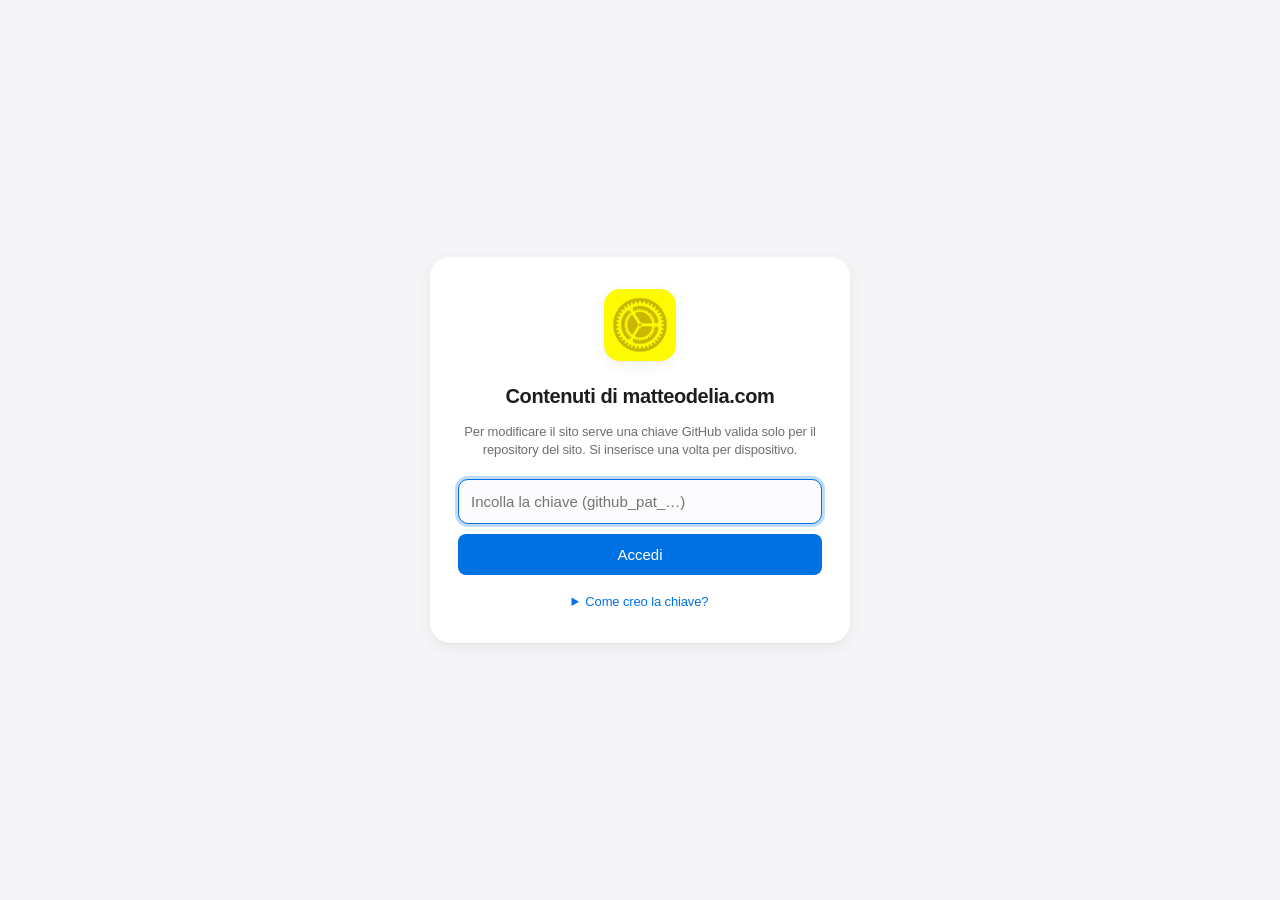
<file: editor/index.html>
<!DOCTYPE html>
<html lang="it">

<head>
	<meta charset="utf-8">
	<meta name="viewport" content="width=device-width, initial-scale=1, viewport-fit=cover">
	<meta name="robots" content="noindex, nofollow">
	<title>Contenuti</title>
	<meta name="apple-mobile-web-app-capable" content="yes">
	<meta name="mobile-web-app-capable" content="yes">
	<meta name="apple-mobile-web-app-status-bar-style" content="default">
	<meta name="apple-mobile-web-app-title" content="Contenuti">
	<meta name="theme-color" content="#f5f5f7" media="(prefers-color-scheme: light)">
	<meta name="theme-color" content="#000000" media="(prefers-color-scheme: dark)">
	<link rel="manifest" href="manifest.webmanifest">
	<link rel="apple-touch-icon" href="icona-180.png">
	<link rel="icon" href="icona-180.png">
	<link rel="stylesheet" href="editor.css">
</head>

<body>
	<!-- ACCESSO: la chiave GitHub resta solo su questo dispositivo -->
	<section id="accesso" hidden>
		<div class="accesso-scheda">
			<img src="icona-180.png" alt="" class="accesso-icona">
			<h1>Contenuti di matteodelia.com</h1>
			<p class="secondario">Per modificare il sito serve una chiave GitHub valida solo per il repository del sito. Si inserisce una volta per dispositivo.</p>
			<form id="accesso-form">
				<input id="accesso-chiave" type="password" placeholder="Incolla la chiave (github_pat_…)" autocomplete="off" spellcheck="false">
				<button class="bottone primario" type="submit">Accedi</button>
			</form>
			<p id="accesso-errore" class="errore" hidden></p>
			<details class="accesso-aiuto">
				<summary>Come creo la chiave?</summary>
				<ol>
					<li>Apri <a href="https://github.com/settings/personal-access-tokens/new" target="_blank" rel="noopener">github.com → Fine-grained token</a>.</li>
					<li>Nome: <em>Contenuti sito</em>. Scadenza: quella che preferisci.</li>
					<li>Repository access: <em>Only select repositories</em> → <em>matteodelia/matteodelia.github.io</em>.</li>
					<li>Permissions → Repository permissions → <em>Contents</em>: <em>Read and write</em>.</li>
					<li>Genera la chiave, copiala e incollala qui sopra.</li>
				</ol>
			</details>
		</div>
	</section>

	<!-- EDITOR -->
	<div id="editor" hidden>
		<header class="barra">
			<div class="barra-titolo">
				<!-- due sezioni: i contenuti del sito e le statistiche (insight.js) -->
				<div class="segmenti viste" role="tablist" aria-label="Sezione">
					<button data-vista="contenuti" class="attivo" role="tab">Contenuti</button>
					<button data-vista="insight" role="tab">Insight</button>
				</div>
				<span id="stato" class="stato"></span>
			</div>
			<div class="barra-azioni">
				<button id="bottone-anteprima" class="bottone">Anteprima</button>
				<button id="bottone-pubblica" class="bottone primario" disabled>Pubblica</button>
				<button id="bottone-menu" class="bottone icona" aria-label="Altro">
					<svg viewBox="0 0 20 20" width="18" height="18"><circle cx="4" cy="10" r="1.6"/><circle cx="10" cy="10" r="1.6"/><circle cx="16" cy="10" r="1.6"/></svg>
				</button>
				<div id="menu" class="menu" hidden>
					<button data-azione="annulla-bozza">Annulla le modifiche non pubblicate</button>
					<button data-azione="ricarica">Ricarica da GitHub</button>
					<a href="https://matteodelia.com" target="_blank" rel="noopener">Apri matteodelia.com</a>
					<hr>
					<button data-azione="esci" class="pericolo">Scollega questo dispositivo</button>
				</div>
			</div>
		</header>

		<main id="contenuti" class="contenuto">
			<nav id="indice" class="indice"></nav>
			<div id="categorie" class="categorie"></div>
		</main>

		<!-- INSIGHT: le statistiche del sito, lette dall'archivio privato (insight.js) -->
		<main id="insight" class="insight" hidden></main>

		<!-- PANNELLO DEL PROGETTO -->
		<aside id="pannello" class="pannello" hidden>
			<div class="pannello-testa">
				<div>
					<div id="pannello-categoria" class="secondario piccolo"></div>
					<h2 id="pannello-titolo"></h2>
				</div>
				<button id="pannello-chiudi" class="bottone icona" aria-label="Chiudi">
					<svg viewBox="0 0 20 20" width="16" height="16"><path d="M5 5l10 10M15 5L5 15" stroke="currentColor" stroke-width="1.8" stroke-linecap="round" fill="none"/></svg>
				</button>
			</div>
			<div class="pannello-corpo">
				<div class="media-grande">
					<video id="campo-video-anteprima" muted loop playsinline autoplay></video>
					<div id="campo-video-vuoto" class="media-vuoto">Nessun video</div>
					<div class="media-azioni">
						<label class="bottone vetro">Sostituisci video<input id="campo-video-file" type="file" accept="video/mp4" hidden></label>
					</div>
					<div id="campo-video-nome" class="media-nome"></div>
				</div>

				<div class="gruppo">
					<label class="campo"><span>Title</span><input id="campo-title" type="text"></label>
					<label class="campo"><span>Subtitle</span><input id="campo-subtitle" type="text"></label>
					<label class="campo"><span>Description</span><input id="campo-description" type="text"></label>
				</div>

				<div class="gruppo">
					<label class="campo verticale"><span>Role <em class="secondario">una riga per credito, una riga vuota per uno spazio</em></span><textarea id="campo-role" rows="8" spellcheck="false"></textarea></label>
				</div>

				<div class="gruppo">
					<label class="campo"><span>Film su Vimeo</span><input id="campo-vimeo" type="text" inputmode="url" placeholder="id o link del video" spellcheck="false"></label>
					<div id="campo-vimeo-info" class="vimeo-info"></div>
				</div>

				<div class="gruppo foto">
					<!-- lo schermo del telefono: la foto si trascina a destra e sinistra -->
					<div id="telefono" class="telefono" title="Trascina a destra o a sinistra · doppio clic per centrare">
						<img id="campo-foto-anteprima" alt="" draggable="false">
						<div id="campo-foto-vuoto" class="media-vuoto">Nessuna foto</div>
					</div>
					<div class="foto-testo">
						<div class="foto-titolo">Foto per telefono</div>
						<div id="campo-foto-nome" class="secondario piccolo"></div>
						<div class="secondario piccolo foto-aiuto">Trascina la foto nel telefono per scegliere la parte che si vede.</div>
						<div id="campo-foto-stato" class="foto-stato"></div>
						<div class="foto-azioni">
							<div class="foto-riga">
								<button id="campo-foto-ruota" class="bottone">Ruota</button>
								<button id="campo-foto-centra" class="bottone">Centra</button>
							</div>
							<label class="bottone">Scegli foto…<input id="campo-foto-file" type="file" accept="image/jpeg,image/png,image/webp" hidden></label>
							<button id="campo-foto-fotogramma" class="bottone">Usa il fotogramma del video</button>
						</div>
					</div>
				</div>

				<button id="bottone-elimina" class="bottone pericolo largo">Elimina progetto</button>
			</div>
		</aside>
	</div>

	<!-- ANTEPRIMA -->
	<div id="anteprima" class="anteprima" hidden>
		<div class="anteprima-barra">
			<div class="segmenti" role="tablist">
				<button data-schermo="computer" class="attivo">Computer</button>
				<button data-schermo="iphone">iPhone</button>
			</div>
			<div class="anteprima-azioni">
				<button id="anteprima-ricarica" class="bottone">Ricarica</button>
				<button id="anteprima-chiudi" class="bottone primario">Fine</button>
			</div>
		</div>
		<div id="anteprima-scena" class="anteprima-scena">
			<div id="anteprima-cornice" class="cornice computer"><iframe id="anteprima-frame" title="Anteprima del sito"></iframe></div>
		</div>
		<p class="anteprima-nota secondario piccolo">Anteprima della bozza. Video e foto appena caricati si vedono dopo la pubblicazione.</p>
	</div>

	<!-- DIALOGO -->
	<div id="dialogo" class="dialogo-sfondo" hidden>
		<div class="dialogo">
			<h3 id="dialogo-titolo"></h3>
			<div id="dialogo-testo" class="secondario"></div>
			<div class="dialogo-azioni">
				<button id="dialogo-annulla" class="bottone">Annulla</button>
				<button id="dialogo-ok" class="bottone primario">OK</button>
			</div>
		</div>
	</div>

	<div id="avviso" class="avviso" hidden></div>

	<script src="editor.js"></script>
	<script src="insight.js"></script>
</body>

</html>
</file>
<file: editor/editor.css>
/* EDITOR DEI CONTENUTI - stile minimal macOS / iOS, chiaro e scuro */
:root {
  --sfondo: #f5f5f7;
  --superficie: #ffffff;
  --superficie-2: #fbfbfd;
  --riempimento: rgba(120, 120, 128, 0.12);
  --testo: #1d1d1f;
  --secondario: #6e6e73;
  --terziario: #a1a1a6;
  --separatore: rgba(60, 60, 67, 0.14);
  --accento: #0071e3;
  --accento-testo: #ffffff;
  --pericolo: #ff3b30;
  --avviso: #ff9f0a;
  --ok: #34c759;
  --ombra: 0 1px 1px rgba(0, 0, 0, 0.04), 0 4px 16px rgba(0, 0, 0, 0.06);
  --ombra-alta: 0 12px 40px rgba(0, 0, 0, 0.18);
  --barra: rgba(245, 245, 247, 0.78);
  --raggio: 14px;
  --pannello: 420px;
  --barra-altezza: 55px;
  color-scheme: light dark;
}

@media (prefers-color-scheme: dark) {
  :root {
    --sfondo: #000000;
    --superficie: #1c1c1e;
    --superficie-2: #2c2c2e;
    --riempimento: rgba(120, 120, 128, 0.24);
    --testo: #f5f5f7;
    --secondario: #98989d;
    --terziario: #636366;
    --separatore: rgba(84, 84, 88, 0.6);
    --accento: #0a84ff;
    --ombra: none;
    --ombra-alta: 0 12px 40px rgba(0, 0, 0, 0.6);
    --barra: rgba(0, 0, 0, 0.72);
  }
}

* {
  box-sizing: border-box;
}

html,
body {
  margin: 0;
  background: var(--sfondo);
  color: var(--testo);
  font: 13px/1.4 -apple-system, BlinkMacSystemFont, "SF Pro Text", "Helvetica Neue", sans-serif;
  letter-spacing: -0.01em;
  -webkit-font-smoothing: antialiased;
  -webkit-tap-highlight-color: transparent;
}

[hidden] {
  display: none !important;
}

h1,
h2,
h3 {
  margin: 0;
  letter-spacing: -0.02em;
}

.secondario {
  color: var(--secondario);
}

.piccolo {
  font-size: 11px;
}

.errore {
  color: var(--pericolo);
}

a {
  color: var(--accento);
  text-decoration: none;
}

/* BOTTONI */
.bottone {
  appearance: none;
  border: 0;
  border-radius: 8px;
  padding: 6px 13px;
  font: inherit;
  font-weight: 500;
  color: var(--testo);
  background: var(--riempimento);
  cursor: pointer;
  display: inline-flex;
  align-items: center;
  justify-content: center;
  gap: 6px;
  white-space: nowrap;
  transition: background 0.15s, opacity 0.15s, transform 0.1s;
}

.bottone:hover {
  background: rgba(120, 120, 128, 0.2);
}

.bottone:active {
  transform: scale(0.97);
}

.bottone:disabled {
  opacity: 0.4;
  cursor: default;
  transform: none;
}

.bottone.primario {
  background: var(--accento);
  color: var(--accento-testo);
}

.bottone.primario:hover {
  filter: brightness(1.08);
}

.bottone.pericolo {
  color: var(--pericolo);
}

.bottone.icona {
  padding: 6px;
  width: 30px;
  height: 30px;
  color: var(--secondario);
  fill: currentColor;
}

.bottone.largo {
  width: 100%;
  padding: 10px;
}

.bottone.vetro {
  background: rgba(0, 0, 0, 0.45);
  color: #fff;
  -webkit-backdrop-filter: blur(20px);
  backdrop-filter: blur(20px);
}

/* ACCESSO */
#accesso {
  min-height: 100vh;
  min-height: 100dvh;
  display: grid;
  place-items: center;
  padding: 24px 16px;
}

.accesso-scheda {
  width: 100%;
  max-width: 420px;
  background: var(--superficie);
  border-radius: 20px;
  padding: 32px 28px;
  box-shadow: var(--ombra);
  text-align: center;
}

.accesso-icona {
  width: 72px;
  height: 72px;
  border-radius: 16px;
  box-shadow: var(--ombra);
}

.accesso-scheda h1 {
  font-size: 20px;
  margin: 16px 0 6px;
}

#accesso-form {
  display: flex;
  flex-direction: column;
  gap: 10px;
  margin-top: 20px;
}

#accesso-form input {
  font: inherit;
  font-size: 15px;
  padding: 11px 12px;
  border-radius: 10px;
  border: 1px solid var(--separatore);
  background: var(--superficie-2);
  color: var(--testo);
  outline: none;
}

#accesso-form input:focus {
  border-color: var(--accento);
  box-shadow: 0 0 0 3px rgba(0, 113, 227, 0.25);
}

#accesso-form .bottone {
  padding: 10px;
  font-size: 15px;
}

.accesso-aiuto {
  margin-top: 18px;
  text-align: left;
  color: var(--secondario);
}

.accesso-aiuto summary {
  cursor: pointer;
  color: var(--accento);
  text-align: center;
}

.accesso-aiuto ol {
  padding-left: 18px;
  line-height: 1.6;
}

/* BARRA IN ALTO */
.barra {
  position: sticky;
  top: 0;
  z-index: 20;
  display: flex;
  align-items: center;
  justify-content: space-between;
  gap: 12px;
  padding: 12px 20px;
  padding-top: max(12px, env(safe-area-inset-top));
  background: var(--barra);
  -webkit-backdrop-filter: saturate(180%) blur(20px);
  backdrop-filter: saturate(180%) blur(20px);
  border-bottom: 0.5px solid var(--separatore);
}

.barra-titolo {
  display: flex;
  align-items: baseline;
  gap: 12px;
  min-width: 0;
}

.barra-titolo h1 {
  font-size: 17px;
  font-weight: 600;
}

.stato {
  color: var(--secondario);
  font-size: 12px;
  white-space: nowrap;
  overflow: hidden;
  text-overflow: ellipsis;
}

.stato .punto {
  display: inline-block;
  width: 7px;
  height: 7px;
  border-radius: 50%;
  margin-right: 6px;
  background: var(--ok);
  vertical-align: 1px;
}

.stato.modificato .punto {
  background: var(--avviso);
}

.barra-azioni {
  position: relative;
  display: flex;
  align-items: center;
  gap: 8px;
}

.menu {
  position: absolute;
  top: 38px;
  right: 0;
  min-width: 260px;
  padding: 5px;
  border-radius: 10px;
  background: var(--superficie);
  box-shadow: var(--ombra-alta);
  border: 0.5px solid var(--separatore);
  display: flex;
  flex-direction: column;
}

.menu button,
.menu a {
  appearance: none;
  border: 0;
  background: none;
  font: inherit;
  color: var(--testo);
  text-align: left;
  padding: 7px 10px;
  border-radius: 6px;
  cursor: pointer;
}

.menu button:hover,
.menu a:hover {
  background: var(--accento);
  color: #fff;
}

.menu .pericolo {
  color: var(--pericolo);
}

.menu hr {
  border: 0;
  border-top: 0.5px solid var(--separatore);
  margin: 4px 6px;
}

/* CONTENUTO */
.contenuto {
  max-width: 880px;
  margin: 0 auto;
  padding: 8px 20px 80px;
  transition: margin 0.3s ease;
}

body.con-pannello .contenuto {
  margin-right: calc(var(--pannello) + 20px);
}

@media (min-width: 1400px) {
  body.con-pannello .contenuto {
    margin-right: auto;
    transform: translateX(calc(var(--pannello) / -2));
  }
}

.indice {
  position: sticky;
  top: var(--barra-altezza);
  z-index: 10;
  display: flex;
  gap: 6px;
  padding: 12px 0;
  background: linear-gradient(var(--sfondo) 70%, transparent);
  overflow-x: auto;
  scrollbar-width: none;
}

.indice button {
  appearance: none;
  border: 0;
  font: inherit;
  font-weight: 500;
  padding: 5px 12px;
  border-radius: 999px;
  background: var(--riempimento);
  color: var(--testo);
  cursor: pointer;
  white-space: nowrap;
}

.indice button span {
  color: var(--secondario);
  margin-left: 4px;
}

.categoria {
  margin-top: 26px;
  scroll-margin-top: 110px;
}

.categoria-testa {
  display: flex;
  align-items: baseline;
  justify-content: space-between;
  padding: 0 4px 8px;
}

.categoria-testa h2 {
  font-size: 22px;
  font-weight: 700;
}

.categoria-testa .conta {
  color: var(--secondario);
}

.lista {
  list-style: none;
  margin: 0;
  padding: 0;
  background: var(--superficie);
  border-radius: var(--raggio);
  box-shadow: var(--ombra);
  overflow: hidden;
  position: relative;
}

/* RIGA DI UN PROGETTO */
.riga {
  position: relative;
  display: grid;
  grid-template-columns: 28px 112px 1fr auto;
  align-items: center;
  gap: 12px;
  height: 80px;
  padding: 0 14px 0 6px;
  background: var(--superficie);
  cursor: pointer;
  user-select: none;
  -webkit-user-select: none;
  transition: background 0.15s;
}

.riga + .riga::before,
.riga + .aggiungi::before {
  content: "";
  position: absolute;
  top: 0;
  left: 152px;
  right: 0;
  border-top: 0.5px solid var(--separatore);
}

.riga:hover {
  background: var(--superficie-2);
}

.riga.selezionata {
  background: rgba(0, 113, 227, 0.1);
}

.riga.si-muove {
  transition: transform 0.2s ease;
}

.riga.trascinata {
  z-index: 5;
  border-radius: 10px;
  box-shadow: var(--ombra-alta);
  transition: box-shadow 0.2s, border-radius 0.2s;
  cursor: grabbing;
}

.riga.trascinata::before {
  display: none;
}

.maniglia {
  appearance: none;
  border: 0;
  background: none;
  height: 100%;
  width: 28px;
  color: var(--terziario);
  cursor: grab;
  touch-action: none;
  display: grid;
  place-items: center;
  padding: 0;
}

.maniglia svg {
  fill: currentColor;
}

.miniatura {
  position: relative;
  width: 112px;
  height: 63px;
  border-radius: 8px;
  overflow: hidden;
  background: #111;
}

.miniatura img,
.miniatura video {
  position: absolute;
  inset: 0;
  width: 100%;
  height: 100%;
  object-fit: cover;
}

.miniatura video {
  opacity: 0;
  transition: opacity 0.25s;
}

.riga:hover .miniatura video.pronto {
  opacity: 1;
}

.testi {
  min-width: 0;
}

.testi .titolo {
  font-size: 15px;
  font-weight: 600;
  white-space: nowrap;
  overflow: hidden;
  text-overflow: ellipsis;
}

.testi .sotto {
  color: var(--secondario);
  white-space: nowrap;
  overflow: hidden;
  text-overflow: ellipsis;
  margin-top: 2px;
}

.riga-destra {
  display: flex;
  align-items: center;
  gap: 10px;
  color: var(--terziario);
}

.numero {
  font-variant-numeric: tabular-nums;
  font-size: 12px;
}

.incompleto {
  font-size: 11px;
  font-weight: 500;
  color: var(--avviso);
  background: rgba(255, 159, 10, 0.14);
  padding: 2px 7px;
  border-radius: 999px;
}

.nuovo {
  font-size: 11px;
  font-weight: 500;
  color: var(--accento);
  background: rgba(0, 113, 227, 0.12);
  padding: 2px 7px;
  border-radius: 999px;
}

.aggiungi {
  position: relative;
  appearance: none;
  border: 0;
  width: 100%;
  height: 48px;
  background: var(--superficie);
  color: var(--accento);
  font: inherit;
  font-size: 14px;
  font-weight: 500;
  text-align: left;
  padding: 0 0 0 152px;
  cursor: pointer;
}

.aggiungi:hover {
  background: var(--superficie-2);
}

.lista-vuota {
  padding: 18px;
  color: var(--secondario);
  text-align: center;
}

/* PANNELLO DEL PROGETTO: parte sotto la barra, così Anteprima e Pubblica restano raggiungibili */
.pannello {
  position: fixed;
  top: var(--barra-altezza);
  right: 0;
  bottom: 0;
  width: var(--pannello);
  z-index: 30;
  background: var(--superficie);
  border-left: 0.5px solid var(--separatore);
  box-shadow: var(--ombra-alta);
  display: flex;
  flex-direction: column;
  animation: entra 0.28s cubic-bezier(0.2, 0.8, 0.2, 1);
}

@keyframes entra {
  from {
    transform: translateX(40px);
    opacity: 0;
  }
}

.pannello-testa {
  display: flex;
  align-items: flex-start;
  justify-content: space-between;
  gap: 10px;
  padding: 16px 16px 12px 20px;
  border-bottom: 0.5px solid var(--separatore);
}

.pannello-testa h2 {
  font-size: 19px;
  font-weight: 700;
  margin-top: 2px;
  word-break: break-word;
}

.pannello-corpo {
  flex: 1;
  overflow-y: auto;
  padding: 16px 16px 40px;
  padding-bottom: max(40px, env(safe-area-inset-bottom));
  display: flex;
  flex-direction: column;
  gap: 14px;
}

.media-grande {
  position: relative;
  aspect-ratio: 16 / 9;
  border-radius: 12px;
  overflow: hidden;
  background: #111;
  flex-shrink: 0;
}

.media-grande video {
  width: 100%;
  height: 100%;
  object-fit: cover;
  display: block;
}

.media-azioni {
  position: absolute;
  right: 10px;
  bottom: 10px;
}

.media-nome {
  position: absolute;
  left: 12px;
  bottom: 14px;
  color: rgba(255, 255, 255, 0.85);
  font-size: 11px;
  text-shadow: 0 1px 3px rgba(0, 0, 0, 0.6);
  max-width: 55%;
  overflow: hidden;
  text-overflow: ellipsis;
  white-space: nowrap;
}

.media-vuoto {
  position: absolute;
  inset: 0;
  display: grid;
  place-items: center;
  color: #8e8e93;
  font-size: 12px;
}

.gruppo {
  background: var(--superficie-2);
  border: 0.5px solid var(--separatore);
  border-radius: 12px;
  overflow: hidden;
  flex-shrink: 0;
}

@media (prefers-color-scheme: dark) {
  .gruppo {
    background: var(--superficie-2);
  }
}

.campo {
  display: grid;
  grid-template-columns: 110px 1fr;
  align-items: center;
  gap: 10px;
  padding: 0 12px;
  min-height: 42px;
  position: relative;
}

.campo + .campo::before {
  content: "";
  position: absolute;
  top: 0;
  left: 12px;
  right: 0;
  border-top: 0.5px solid var(--separatore);
}

.campo > span {
  color: var(--secondario);
}

.campo.verticale {
  grid-template-columns: 1fr;
  gap: 6px;
  padding: 10px 12px;
}

.campo em {
  font-style: normal;
  font-size: 11px;
  margin-left: 6px;
}

.campo input,
.campo textarea {
  width: 100%;
  border: 0;
  background: transparent;
  color: var(--testo);
  font: inherit;
  font-size: 14px;
  outline: none;
  padding: 10px 0;
}

.campo textarea {
  resize: vertical;
  line-height: 1.55;
  padding: 0;
  font-size: 13px;
  min-height: 120px;
}

.campo input::placeholder,
.campo textarea::placeholder {
  color: var(--terziario);
}

.vimeo-info {
  display: flex;
  align-items: center;
  gap: 10px;
  padding: 0 12px 10px;
  min-height: 10px;
  color: var(--secondario);
  font-size: 12px;
}

.vimeo-info img {
  width: 64px;
  height: 36px;
  object-fit: cover;
  border-radius: 5px;
  background: #111;
  flex-shrink: 0;
}

.vimeo-info .ok {
  color: var(--ok);
}

.vimeo-info .ko {
  color: var(--pericolo);
}

.gruppo.foto {
  display: flex;
  gap: 14px;
  padding: 12px;
  align-items: center;
}

/* il telefono: stesse proporzioni di un iPhone (390 x 844), la foto si trascina dentro */
.telefono {
  position: relative;
  width: 116px;
  height: 251px;
  box-sizing: content-box;
  border: 4px solid #1c1c1e;
  border-radius: 22px;
  overflow: hidden;
  background: #111;
  flex-shrink: 0;
  cursor: grab;
  touch-action: none;
  user-select: none;
  -webkit-user-select: none;
  box-shadow: 0 0 0 1px var(--separatore);
}

.telefono.trascina {
  cursor: grabbing;
}

.telefono.vuoto {
  cursor: default;
}

.telefono img {
  position: absolute;
  top: 50%;
  left: 50%;
  pointer-events: none;
  -webkit-user-drag: none;
}

.foto-aiuto {
  margin-top: 6px;
  line-height: 1.35;
}

.foto-stato {
  margin-top: 6px;
  font-size: 11px;
  font-variant-numeric: tabular-nums;
  color: var(--secondario);
}

.foto-riga {
  display: flex;
  gap: 8px;
}

.foto-titolo {
  font-weight: 600;
  font-size: 14px;
}

.foto-azioni {
  display: flex;
  flex-direction: column;
  align-items: flex-start;
  gap: 8px;
  margin-top: 10px;
}

/* CARICAMENTO */
.caricamento {
  height: 3px;
  background: var(--riempimento);
  border-radius: 2px;
  overflow: hidden;
}

.caricamento div {
  height: 100%;
  background: var(--accento);
  width: 0;
  transition: width 0.2s;
}

/* ANTEPRIMA */
.anteprima {
  position: fixed;
  inset: 0;
  z-index: 50;
  background: var(--sfondo);
  display: flex;
  flex-direction: column;
}

.anteprima-barra {
  display: flex;
  align-items: center;
  justify-content: space-between;
  gap: 10px;
  padding: 12px 20px;
  padding-top: max(12px, env(safe-area-inset-top));
  border-bottom: 0.5px solid var(--separatore);
}

.anteprima-azioni {
  display: flex;
  gap: 8px;
}

.segmenti {
  display: inline-flex;
  padding: 2px;
  border-radius: 9px;
  background: var(--riempimento);
}

.segmenti button {
  appearance: none;
  border: 0;
  font: inherit;
  font-weight: 500;
  padding: 5px 16px;
  border-radius: 7px;
  background: none;
  color: var(--testo);
  cursor: pointer;
}

.segmenti button.attivo {
  background: var(--superficie);
  box-shadow: 0 1px 3px rgba(0, 0, 0, 0.15);
}

.anteprima-scena {
  flex: 1;
  position: relative;
  overflow: hidden;
  display: grid;
  place-items: center;
}

.cornice {
  position: absolute;
  top: 50%;
  left: 50%;
  background: #000;
  overflow: hidden;
  transform-origin: center;
}

.cornice iframe {
  width: 100%;
  height: 100%;
  border: 0;
  display: block;
}

.cornice.computer {
  width: 1440px;
  height: 900px;
  border-radius: 12px;
  box-shadow: var(--ombra-alta);
}

.cornice.iphone {
  width: 390px;
  height: 844px;
  border-radius: 54px;
  border: 12px solid #1c1c1e;
  box-shadow: var(--ombra-alta), inset 0 0 0 2px #3a3a3c;
}

.anteprima-nota {
  text-align: center;
  padding: 8px 16px 14px;
  padding-bottom: max(14px, env(safe-area-inset-bottom));
}

/* DIALOGO */
.dialogo-sfondo {
  position: fixed;
  inset: 0;
  z-index: 60;
  background: rgba(0, 0, 0, 0.3);
  display: grid;
  place-items: center;
  padding: 16px;
  animation: appare 0.18s ease;
}

@keyframes appare {
  from {
    opacity: 0;
  }
}

.dialogo {
  width: 100%;
  max-width: 400px;
  background: var(--superficie);
  border-radius: 16px;
  padding: 22px 22px 18px;
  box-shadow: var(--ombra-alta);
  animation: sale 0.22s cubic-bezier(0.2, 0.8, 0.2, 1);
}

@keyframes sale {
  from {
    transform: scale(0.95);
    opacity: 0;
  }
}

.dialogo h3 {
  font-size: 16px;
  margin-bottom: 8px;
}

.dialogo ul {
  padding-left: 18px;
  margin: 8px 0 0;
  max-height: 200px;
  overflow: auto;
}

.dialogo-azioni {
  display: flex;
  justify-content: flex-end;
  gap: 8px;
  margin-top: 20px;
}

/* AVVISO IN BASSO */
.avviso {
  position: fixed;
  left: 50%;
  bottom: max(24px, env(safe-area-inset-bottom));
  transform: translateX(-50%);
  z-index: 70;
  background: rgba(29, 29, 31, 0.92);
  color: #fff;
  padding: 10px 16px;
  border-radius: 12px;
  box-shadow: var(--ombra-alta);
  -webkit-backdrop-filter: blur(20px);
  backdrop-filter: blur(20px);
  max-width: calc(100vw - 32px);
  animation: sale 0.22s cubic-bezier(0.2, 0.8, 0.2, 1);
}

.avviso.errore {
  background: rgba(255, 59, 48, 0.95);
}

/* SEZIONI: Contenuti / Insight nella barra */
.segmenti.viste button {
  padding: 5px 14px;
  font-size: 13px;
}

body.vista-insight #bottone-anteprima,
body.vista-insight #bottone-pubblica,
body.vista-insight .pannello {
  display: none;
}

/* INSIGHT */
.insight {
  max-width: 880px;
  margin: 0 auto;
  padding: 0 20px 80px;
}

.insight-barra {
  position: sticky;
  top: var(--barra-altezza);
  z-index: 10;
  display: flex;
  align-items: center;
  justify-content: space-between;
  flex-wrap: wrap;
  gap: 10px;
  padding: 12px 0;
  background: linear-gradient(var(--sfondo) 75%, transparent);
}

.insight-stato {
  display: flex;
  align-items: center;
  gap: 12px;
  font-size: 12px;
  white-space: nowrap;
}

.insight-oggi {
  font-weight: 500;
}

.insight-oggi .punto {
  display: inline-block;
  width: 7px;
  height: 7px;
  border-radius: 50%;
  margin-right: 6px;
  background: var(--ok);
  vertical-align: 1px;
}

.insight-periodo {
  margin: 4px 4px 0;
  font-size: 12px;
}

.insight-avviso {
  margin-top: 12px;
  padding: 10px 14px;
  border-radius: 10px;
  background: rgba(255, 159, 10, 0.14);
  font-size: 12px;
}

.insight-nota {
  margin: 24px 4px 0;
  font-size: 11px;
  text-align: center;
}

.scheda {
  background: var(--superficie);
  border-radius: var(--raggio);
  box-shadow: var(--ombra);
  padding: 16px 18px 18px;
  margin-top: 14px;
  min-width: 0;
}

.scheda h2 {
  display: flex;
  align-items: center;
  justify-content: space-between;
  gap: 10px;
  font-size: 15px;
  font-weight: 600;
  margin-bottom: 12px;
}

.scheda .sotto {
  margin: -8px 0 14px;
  color: var(--secondario);
  font-size: 12px;
}

.insight-messaggio {
  margin-top: 20px;
  padding: 22px;
}

.insight-messaggio .bottone {
  margin-top: 14px;
}

.insight-passi {
  margin: 0;
  padding-left: 18px;
  line-height: 1.7;
}

.segmenti.piccoli button {
  padding: 3px 10px;
  font-size: 12px;
}

.segmenti.filtri {
  margin: 18px 0 6px;
  max-width: 100%;
  overflow-x: auto;
  scrollbar-width: none;
}

.nota-piccola {
  margin: 12px 0 0;
  font-size: 11px;
}

.solo-telefono {
  display: none !important;
}

.ordina {
  align-items: center;
  gap: 10px;
  margin: 4px 0 8px;
  font-size: 12px;
}

/* i quattro numeri principali */
.numeri {
  display: grid;
  grid-template-columns: repeat(5, 1fr);
  gap: 12px;
  margin-top: 10px;
}

.numero-grande {
  background: var(--superficie);
  border-radius: var(--raggio);
  box-shadow: var(--ombra);
  padding: 14px 16px;
  min-width: 0;
}

.etichetta {
  color: var(--secondario);
  font-size: 12px;
}

.numero-grande .valore {
  margin-top: 4px;
  font-size: 28px;
  font-weight: 600;
  letter-spacing: -0.03em;
  font-variant-numeric: tabular-nums;
  white-space: nowrap;
}

.variazione {
  margin-top: 2px;
  color: var(--secondario);
  font-size: 12px;
}

.su {
  color: var(--ok);
  font-weight: 500;
}

.giu {
  color: var(--pericolo);
  font-weight: 500;
}

/* andamento */
.grafico {
  position: relative;
}

.grafico-suggerimento {
  height: 18px;
  margin-bottom: 6px;
  font-size: 12px;
  font-weight: 500;
  opacity: 0;
  transition: opacity 0.15s;
}

.grafico-suggerimento.visibile {
  opacity: 1;
}

.grafico-barre {
  display: flex;
  align-items: flex-end;
  gap: 3px;
  height: 150px;
}

.grafico-barre.fitte {
  gap: 1px;
}

.grafico-colonna {
  flex: 1;
  height: 100%;
  display: flex;
  align-items: flex-end;
  cursor: default;
}

.grafico-pieno {
  width: 100%;
  border-radius: 3px 3px 1px 1px;
  background: var(--accento);
  transition: opacity 0.15s;
}

.grafico-pieno.zero {
  background: var(--riempimento);
}

.grafico-barre:hover .grafico-pieno {
  opacity: 0.45;
}

.grafico-barre .grafico-colonna:hover .grafico-pieno {
  opacity: 1;
}

.grafico-assi {
  display: flex;
  justify-content: space-between;
  margin-top: 8px;
  font-size: 11px;
}

/* quando: giorni x ore */
.orari-sintesi {
  display: grid;
  grid-template-columns: repeat(3, 1fr);
  gap: 12px;
  margin-bottom: 16px;
}

.orari-voce .valore {
  margin-top: 2px;
  font-size: 15px;
  font-weight: 600;
}

.orari-griglia {
  display: grid;
  grid-template-columns: 34px repeat(24, 1fr);
  gap: 3px;
  align-items: center;
}

.orari-ora {
  font-size: 10px;
}

.orari-giorno {
  font-size: 11px;
}

.orari-cella {
  aspect-ratio: 1;
  border-radius: 3px;
  background: var(--accento);
  opacity: var(--intensita, 1);
}

.orari-cella.vuota {
  background: var(--riempimento);
  opacity: 1;
}

/* da dove, come arrivano */
.insight-colonne {
  display: grid;
  grid-template-columns: 1fr 1fr;
  gap: 14px;
}

.barre {
  display: flex;
  flex-direction: column;
  gap: 9px;
}

.barra-voce {
  display: grid;
  grid-template-columns: minmax(0, 1.3fr) minmax(0, 1fr) 40px;
  align-items: center;
  gap: 10px;
}

.barra-nome {
  overflow: hidden;
  text-overflow: ellipsis;
  white-space: nowrap;
}

.barra-traccia {
  height: 6px;
  border-radius: 3px;
  background: var(--riempimento);
  overflow: hidden;
}

.barra-pieno {
  height: 100%;
  border-radius: 3px;
  background: var(--accento);
}

.barra-valore {
  text-align: right;
  color: var(--secondario);
  font-variant-numeric: tabular-nums;
}

/* con cosa guardano */
.divisa {
  display: flex;
  gap: 3px;
  height: 10px;
  border-radius: 5px;
  overflow: hidden;
}

.divisa-parte {
  flex-basis: 0;
}

.colore-0 {
  background: var(--accento);
}

.colore-1 {
  background: #5ac8fa;
}

.colore-2 {
  background: var(--terziario);
}

.divisa-legenda {
  display: flex;
  flex-wrap: wrap;
  gap: 18px;
  margin-top: 12px;
}

.divisa-punto {
  display: inline-block;
  width: 8px;
  height: 8px;
  border-radius: 50%;
  margin-right: 6px;
}

/* contenuti */
.evidenze {
  display: grid;
  grid-template-columns: repeat(3, 1fr);
  gap: 10px;
}

.evidenza {
  padding: 12px 14px;
  border-radius: 10px;
  background: var(--superficie-2);
  border: 0.5px solid var(--separatore);
  min-width: 0;
}

.evidenza-titolo {
  margin: 3px 0 1px;
  font-weight: 600;
  overflow: hidden;
  text-overflow: ellipsis;
  white-space: nowrap;
}

.evidenza .secondario {
  font-size: 12px;
}

.tabella-contenitore {
  margin: 0 -18px;
  overflow-x: auto;
}

.tabella-progetti {
  width: 100%;
  border-collapse: collapse;
  font-variant-numeric: tabular-nums;
}

.tabella-progetti th {
  padding: 8px 10px;
  text-align: right;
  font-size: 11px;
  font-weight: 500;
  color: var(--secondario);
  white-space: nowrap;
  border-bottom: 0.5px solid var(--separatore);
}

.tabella-progetti th.ordinabile {
  cursor: pointer;
  user-select: none;
}

.tabella-progetti th.attiva {
  color: var(--testo);
}

.tabella-progetti td {
  position: relative;
  padding: 8px 10px;
  text-align: right;
  white-space: nowrap;
  border-bottom: 0.5px solid var(--separatore);
}

.tabella-progetti tr:last-child td {
  border-bottom: 0;
}

.tabella-progetti .colonna-progetto {
  text-align: left;
  padding-left: 18px;
}

.tabella-progetti td.colonna-progetto {
  display: flex;
  align-items: center;
  gap: 10px;
  white-space: normal;
  min-width: 220px;
}

.tabella-progetti td:last-child,
.tabella-progetti th:last-child {
  padding-right: 18px;
}

.tabella-progetti tr.tolto {
  opacity: 0.55;
}

.tabella-miniatura {
  flex: none;
  width: 34px;
  height: 46px;
  border-radius: 5px;
  background: var(--riempimento);
  overflow: hidden;
}

.tabella-miniatura img {
  width: 100%;
  height: 100%;
  object-fit: cover;
  display: block;
}

.tabella-testi {
  min-width: 0;
}

.tabella-titolo {
  font-weight: 500;
}

.tabella-testi .secondario {
  font-size: 11px;
}

.cella-barra {
  position: absolute;
  right: 10px;
  bottom: 6px;
  height: 2px;
  max-width: calc(100% - 20px);
  border-radius: 1px;
  background: var(--accento);
  opacity: 0.35;
}

/* clic */
.clic-griglia {
  display: grid;
  grid-template-columns: repeat(5, 1fr);
  gap: 10px;
}

.clic-voce {
  padding: 12px;
  border-radius: 10px;
  background: var(--superficie-2);
  border: 0.5px solid var(--separatore);
  text-align: center;
}

.clic-voce .valore {
  font-size: 20px;
  font-weight: 600;
  font-variant-numeric: tabular-nums;
}

/* IPHONE */
@media (max-width: 760px) {

  /* insight su iPhone: una colonna, la tabella diventa un elenco */
  .segmenti.viste button {
    padding: 4px 12px;
  }

  .insight {
    padding: 0 16px 60px;
  }

  .insight-barra {
    position: static;
    padding-bottom: 4px;
  }

  .insight-barra > .segmenti {
    display: flex;
    width: 100%;
  }

  .insight-barra > .segmenti button {
    flex: 1;
    padding: 5px 4px;
    white-space: nowrap;
  }

  .insight-stato .secondario {
    display: none;
  }

  .numeri {
    grid-template-columns: 1fr 1fr;
    gap: 10px;
  }

  /* il quinto numero (film aperti) prende tutta la riga */
  .numero-grande:last-child {
    grid-column: 1 / -1;
  }

  .numero-grande .valore {
    font-size: 24px;
  }

  .insight-colonne {
    grid-template-columns: 1fr;
  }

  .evidenze {
    grid-template-columns: 1fr 1fr;
    gap: 8px;
  }

  .evidenza {
    padding: 10px 12px;
  }

  .insight-colonne {
    gap: 0;
  }

  .orari-sintesi {
    grid-template-columns: 1fr;
    gap: 8px;
  }

  .orari-griglia {
    grid-template-columns: 28px repeat(24, 1fr);
    gap: 2px;
  }

  .clic-griglia {
    grid-template-columns: repeat(3, 1fr);
  }

  .solo-telefono {
    display: flex !important;
  }

  .tabella-contenitore {
    margin: 0;
    overflow: visible;
  }

  .tabella-progetti thead {
    display: none;
  }

  .tabella-progetti tr {
    display: grid;
    grid-template-columns: 1fr 1fr;
    gap: 4px 12px;
    padding: 12px 0;
    border-bottom: 0.5px solid var(--separatore);
  }

  .tabella-progetti tr:last-child {
    border-bottom: 0;
  }

  .tabella-progetti td,
  .tabella-progetti td:last-child {
    padding: 0;
    border: 0;
    text-align: left;
  }

  .tabella-progetti td.colonna-progetto {
    grid-column: 1 / -1;
    padding: 0 0 6px;
    min-width: 0;
  }

  .tabella-progetti td[data-etichetta]::before {
    content: attr(data-etichetta);
    display: block;
    color: var(--secondario);
    font-size: 11px;
  }

  .cella-barra {
    display: none;
  }
  .barra {
    padding: 10px 16px;
    padding-top: max(10px, env(safe-area-inset-top));
  }

  .barra-titolo {
    flex-direction: column;
    gap: 0;
  }

  #bottone-anteprima {
    display: none;
  }

  .contenuto {
    padding: 0 16px 60px;
  }

  body.con-pannello .contenuto {
    margin-right: auto;
  }

  .riga {
    grid-template-columns: 24px 88px 1fr auto;
    gap: 10px;
    height: 72px;
  }

  .miniatura {
    width: 88px;
    height: 50px;
  }

  .riga + .riga::before,
  .riga + .aggiungi::before {
    left: 128px;
  }

  .aggiungi {
    padding-left: 128px;
  }

  .numero {
    display: none;
  }

  .pannello {
    top: 0;
    width: 100%;
    border-left: 0;
  }

  .pannello-testa {
    padding-top: max(16px, env(safe-area-inset-top));
  }
}

/* INSIGHT: il giorno in corso e l'aggiornamento */
.grafico-pieno.in-corso {
  opacity: 0.4;
}

.bottone.gira svg {
  animation: gira 0.8s linear infinite;
}

@keyframes gira {
  to {
    transform: rotate(360deg);
  }
}
</file>
